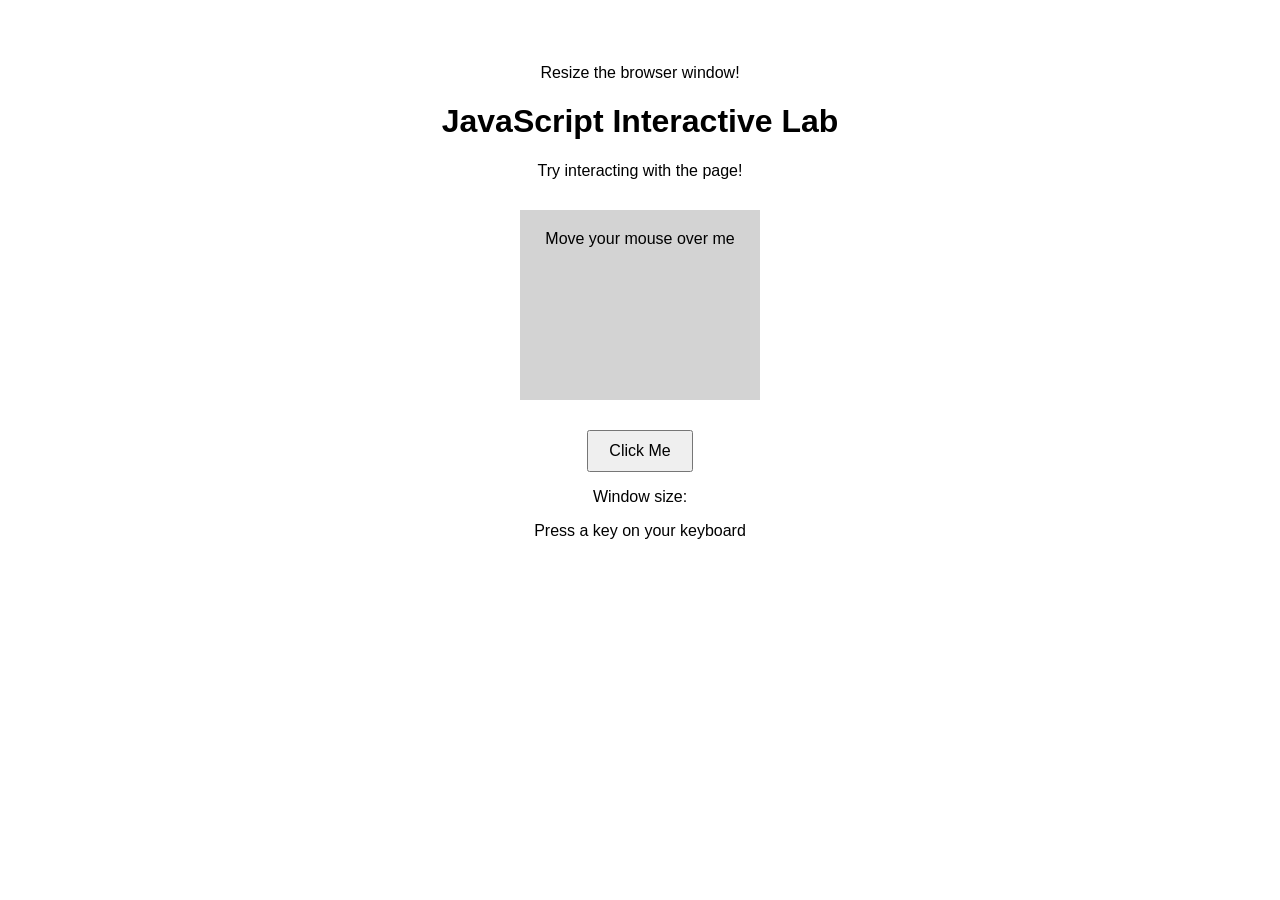
<file: week 2/index.html>
<!doctype html>
<html lang="en">
  <head>
    <meta charset="UTF-8" />
    <meta name="viewport" content="width=device-width, initial-scale=1.0" />
    <title>Interactive JavaScript Lab</title>

    <link rel="stylesheet" href="style.css" />
  </head>

  <body>
    <p id="windowSize">Resize the browser window!</p>
    <h1 id="title">JavaScript Interactive Lab</h1>

    <p id="message">Try interacting with the page!</p>

    <div id="box">Move your mouse over me</div>

    <button id="changeButton">Click Me</button>

    <p id="windowSize">Window size:</p>

    <p id="keyboardMessage">Press a key on your keyboard</p>

    <script src="script.js"></script>
  </body>
</html>
</file>
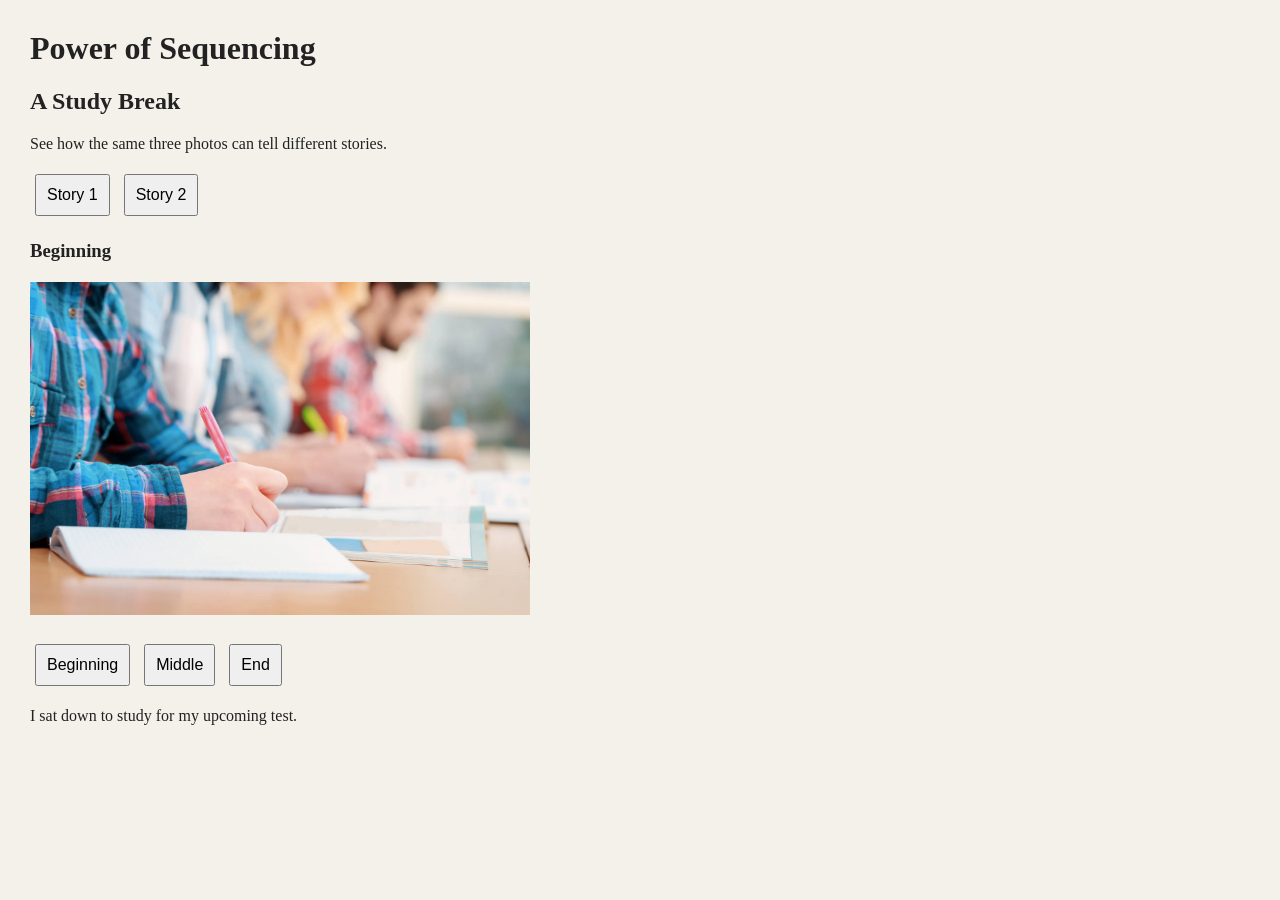
<file: week 3/index.html>
<!doctype html>
<html lang="en">
  <head>
    <meta charset="UTF-8" />
    <title>The Power of Sequencing</title>
    <link rel="stylesheet" href="style.css" />
  </head>
  <body>
    <h1>Power of Sequencing</h1>
    <h2>A Study Break</h2>
    <p>See how the same three photos can tell different stories.</p>

    <button id="story1">Story 1</button>
    <button id="story2">Story 2</button>

    <h3 id="part">Beginning</h3>

    <div class="photo-space" id="photo">
      <img src="studynote.jpeg" alt="Study notes" />
    </div>

    <button id="beginning">Beginning</button>
    <button id="middle">Middle</button>
    <button id="end">End</button>

    <p id="story">I sat down to study for my upcoming test.</p>

    <script src="script.js"></script>
  </body>
</html>
</file>
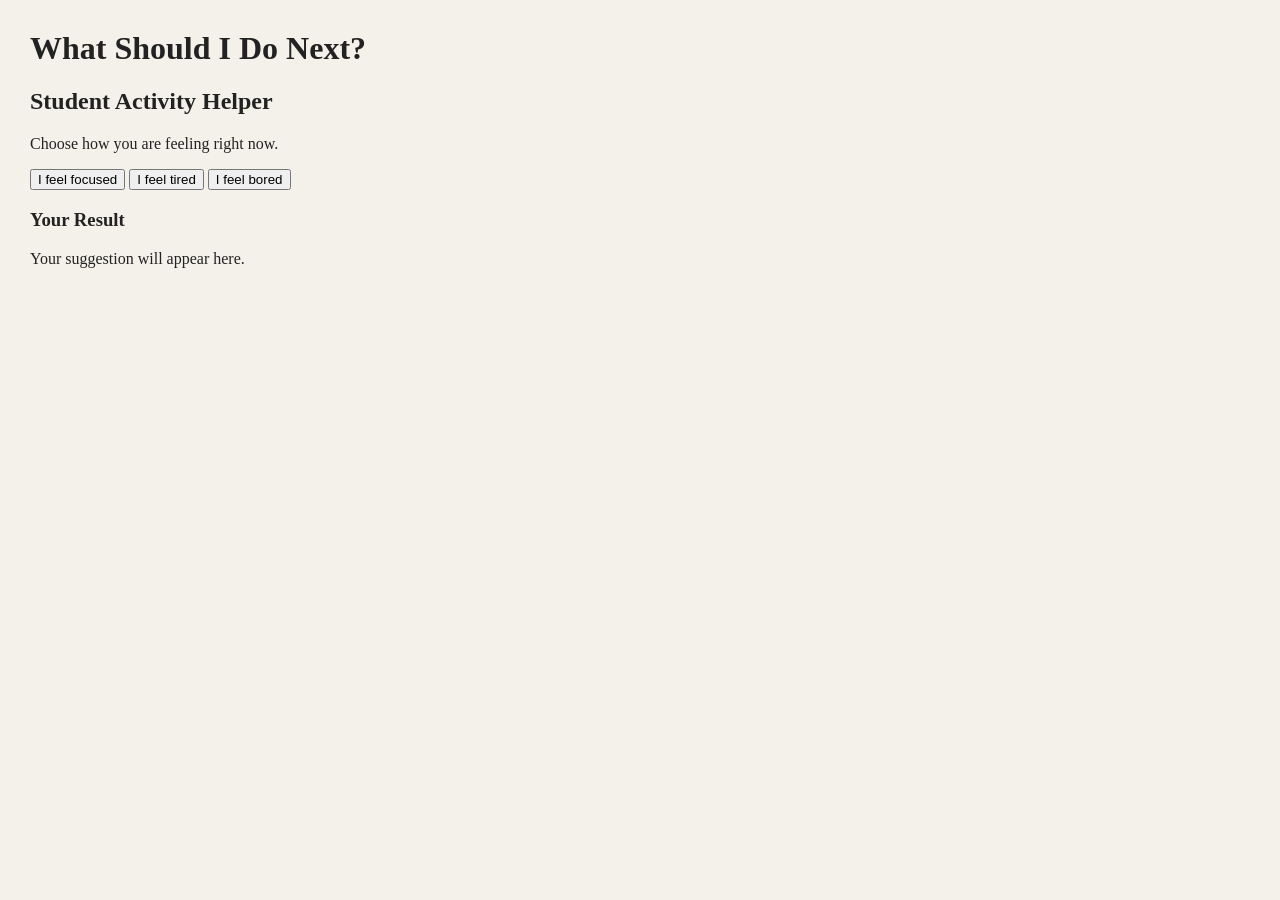
<file: week 4/index.html>
<!doctype html>
<html lang="en">
  <head>
    <meta charset="UTF-8" />
    <title>What Should I Do Next?</title>
    <link rel="stylesheet" href="style.css" />
  </head>
  <body>
    <h1>What Should I Do Next?</h1>
    <h2>Student Activity Helper</h2>

    <p>Choose how you are feeling right now.</p>

    <button id="focused">I feel focused</button>
    <button id="tired">I feel tired</button>
    <button id="bored">I feel bored</button>

    <h3>Your Result</h3>
    <p id="result">Your suggestion will appear here.</p>
    <script src="script.js"></script>
  </body>
</html>
</file>
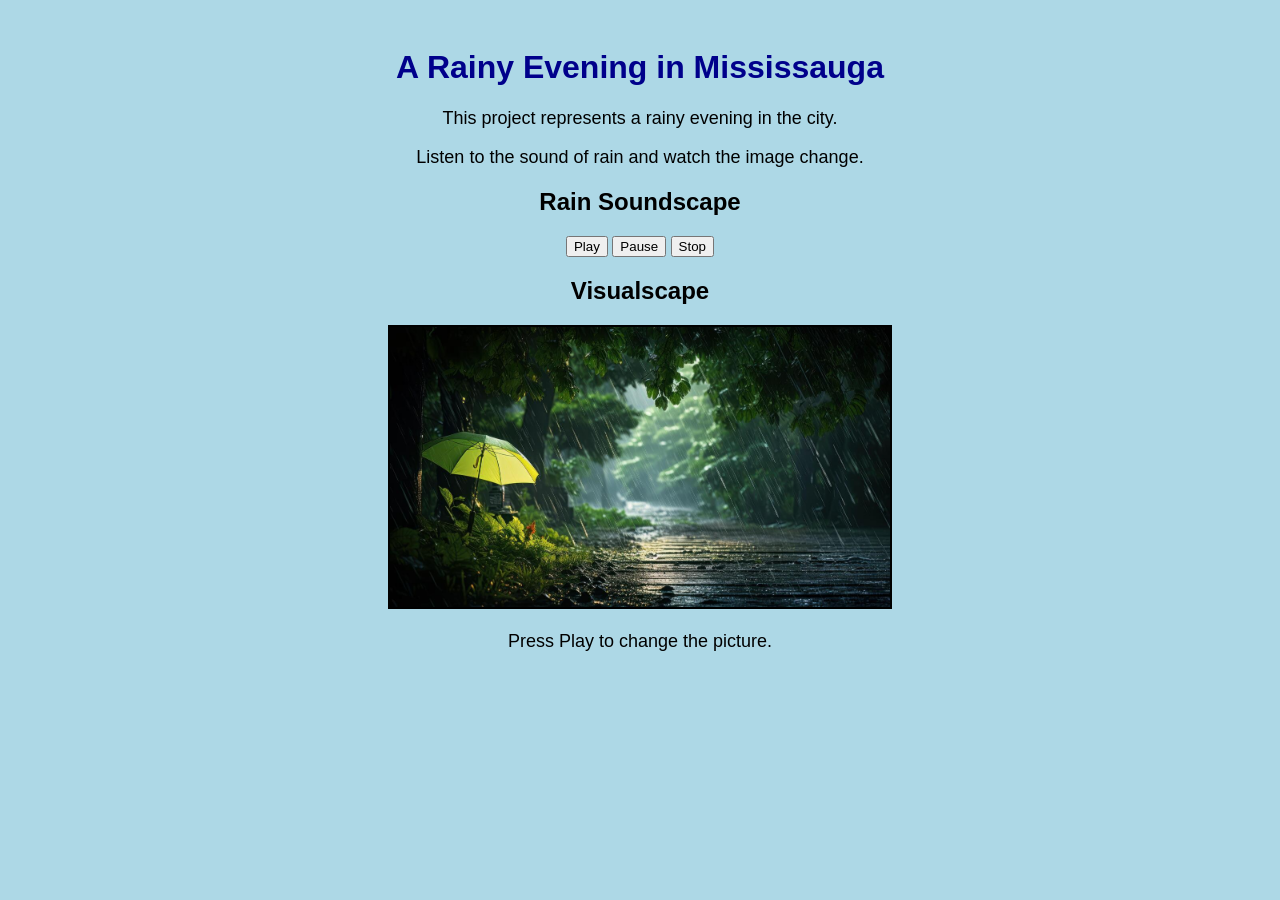
<file: week 6/index.html>
<!doctype html>
<html>
  <head>
    <title>Rainy Evening</title>
    <link rel="stylesheet" href="style.css" />
  </head>

  <body>
    <h1>A Rainy Evening in Mississauga</h1>
    <p>This project represents a rainy evening in the city.</p>
    <p>Listen to the sound of rain and watch the image change.</p>

    <h2>Rain Soundscape</h2>

    <audio id="sound">
      <source src="rain.mp3" type="audio/mpeg" />
    </audio>

    <button id="playBtn">Play</button>
    <button id="pauseBtn">Pause</button>
    <button id="stopBtn">Stop</button>

    <h2>Visualscape</h2>
    <img id="picture" src="rain.jpeg" width="500" />
    <p>Press Play to change the picture.</p>
    <script src="script.js"></script>
  </body>
</html>
</file>
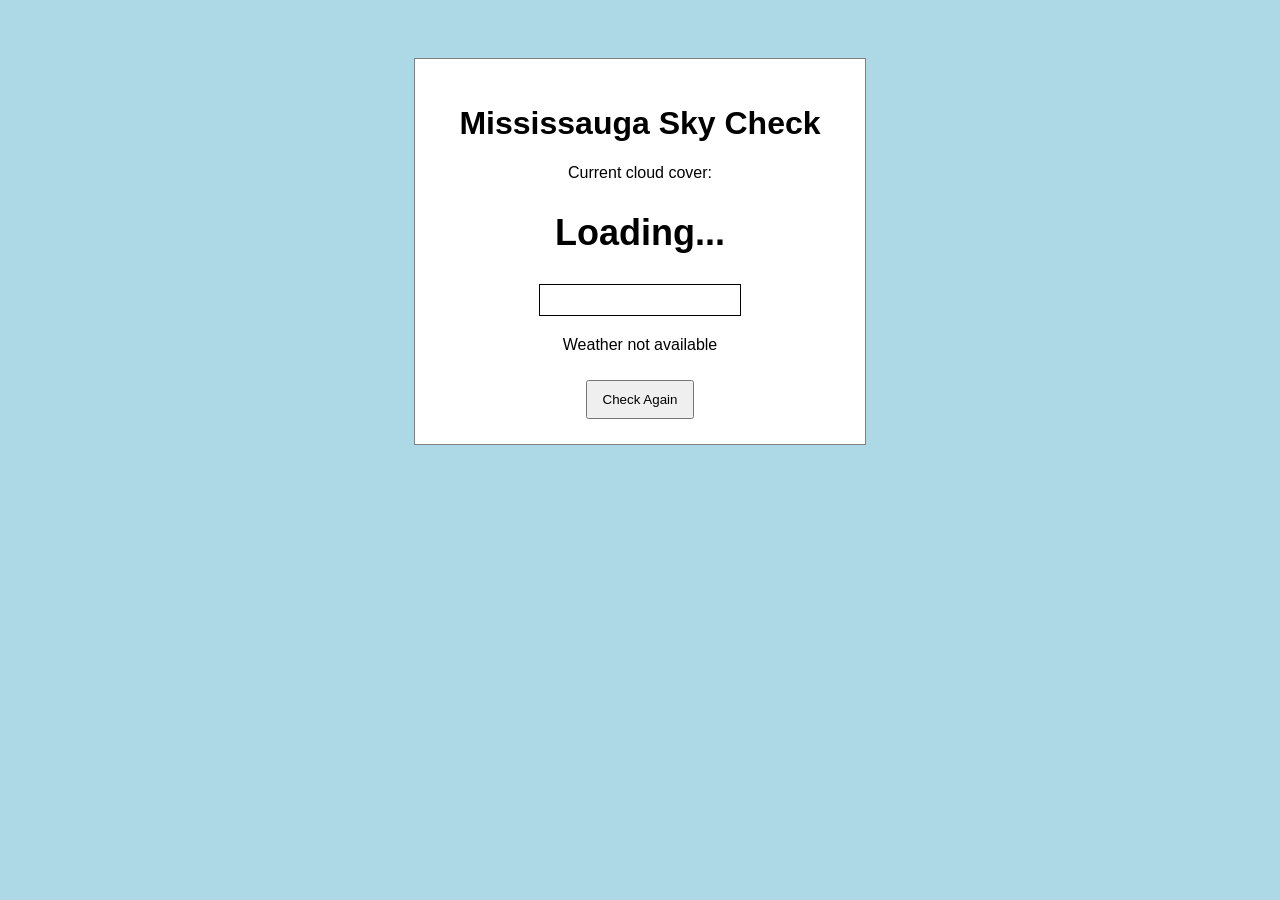
<file: week 7/index.html>
<!doctype html>
<html lang="en">
  <head>
    <meta charset="UTF-8" />
    <title>Mississauga Sky Check</title>
    <link rel="stylesheet" href="style.css" />
  </head>
  <body>
    <div class="weather-box">
      <h1>Mississauga Sky Check</h1>

      <p>Current cloud cover:</p>
      <h2 id="cloud-cover">Loading...</h2>
      <div class="bar-box">
        <div id="cloud-bar"></div>
      </div>
      <p id="message">Checking the weather...</p>

      <button id="check-button">Check Again</button>
    </div>

    <script src="script.js"></script>
  </body>
</html>
</file>
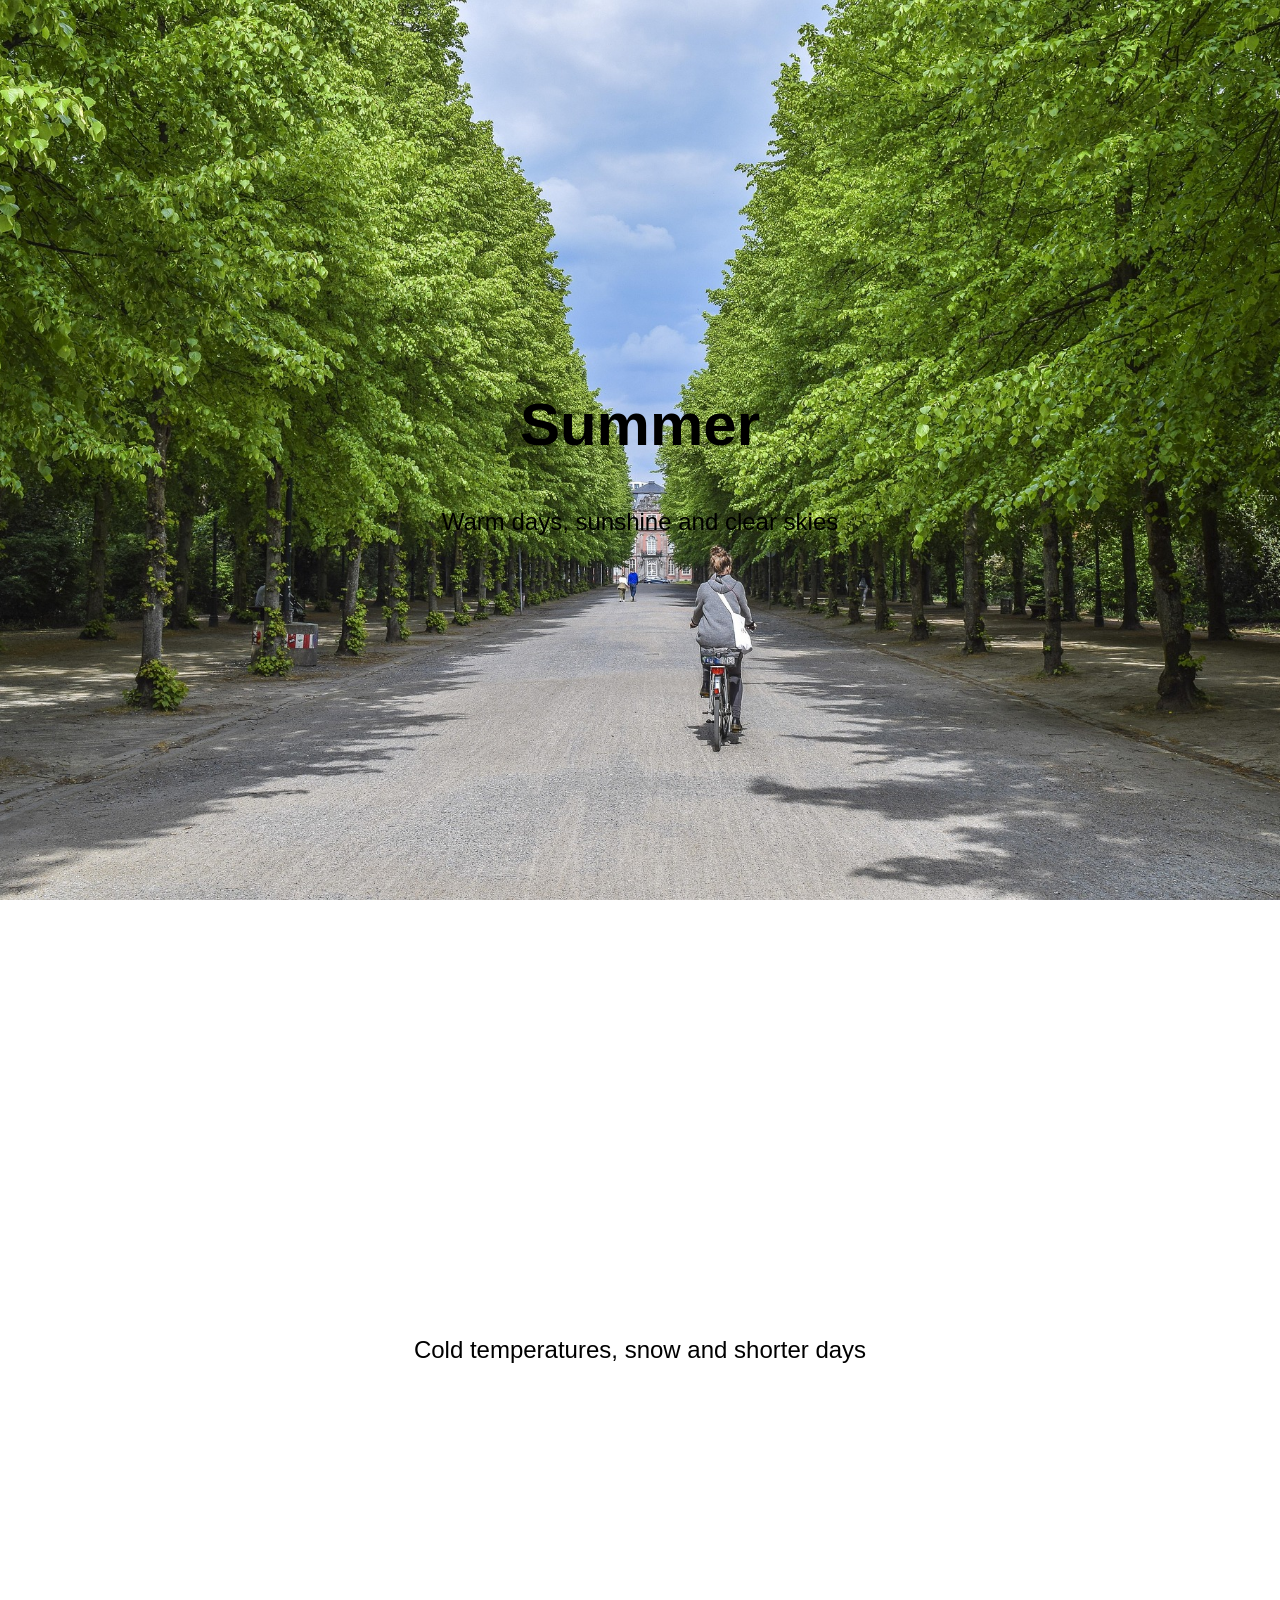
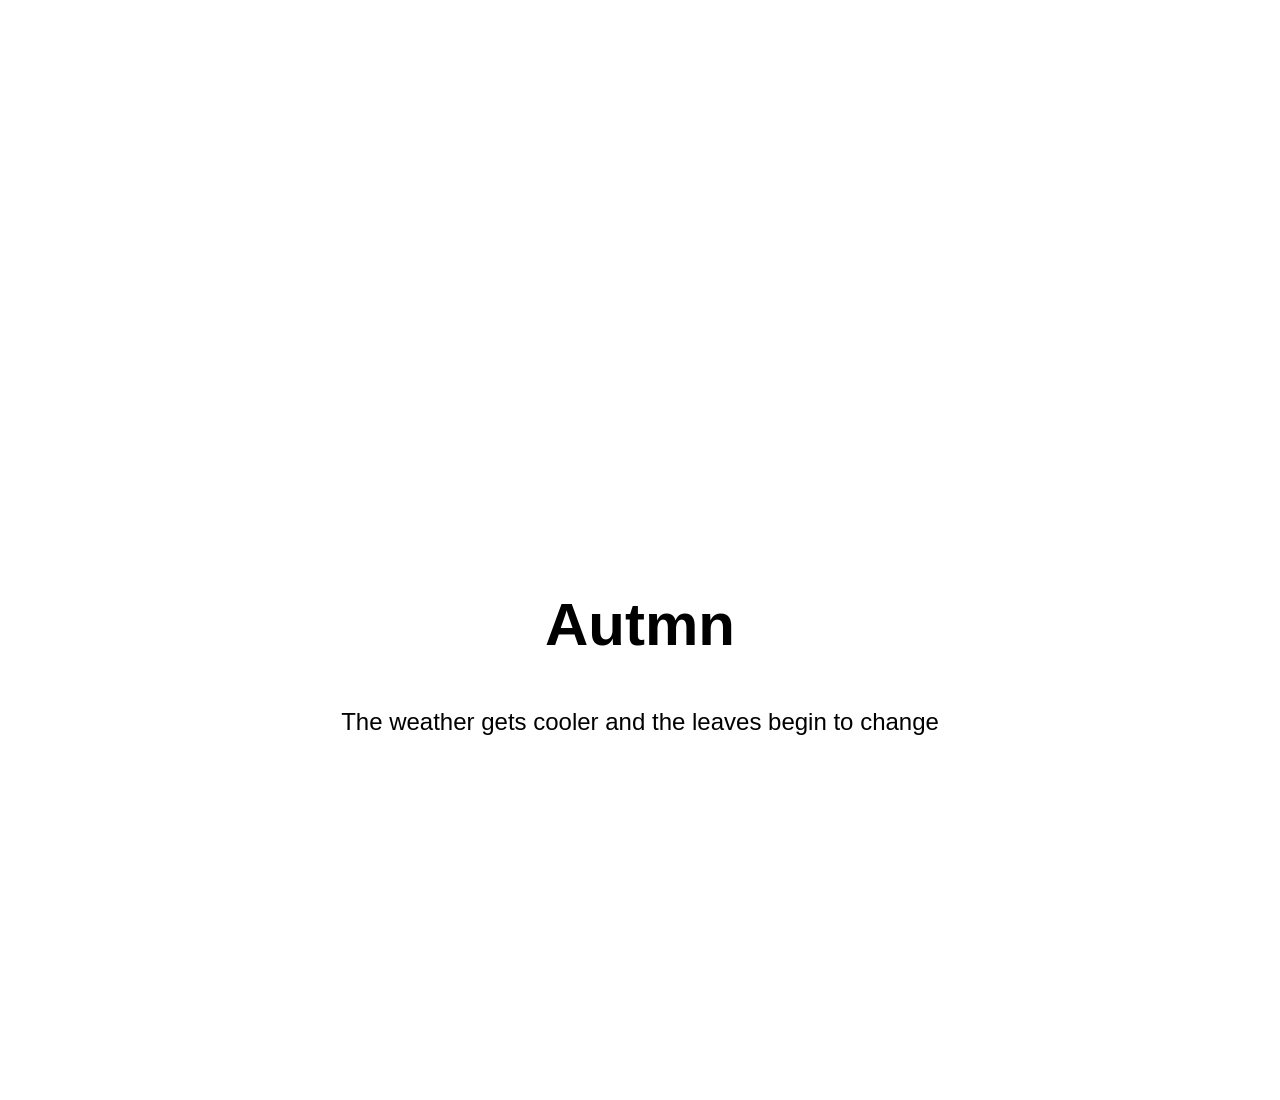
<file: week1/index.html>
<!doctype html>
<html>
  <head>
    <meta charset="utf-8" />
    <meta name="viewport" content="width=device-width" />
    <title>different weathers throught the year</title>

    <link rel="stylesheet" type="text/css" href="style.css" />
  </head>
  <body>
    <section class="summer">
      <div>
        <h1>Summer</h1>

        <p>Warm days, sunshine and clear skies</p>
      </div>
    </section>

    <section class="winter">
      <div>
        <p>Cold temperatures, snow and shorter days</p>
      </div>
    </section>

    <section class="autumn">
      <div>
        <h1>Autmn</h1>
        <p>The weather gets cooler and the leaves begin to change</p>
      </div>
    </section>
  </body>
</html>
</file>
<file: week 2/style.css>
body {
  font-family: Arial, sans-serif;
  text-align: center;
  padding: 40px;
}

#box {
  width: 200px;
  height: 150px;
  background-color: lightgray;
  margin: 30px auto;
  padding: 20px;
}

button {
  padding: 10px 20px;
  font-size: 16px;
}
</file>
<file: week 3/style.css>
body {
  background-color: #f4f1eb;
  color: #222222;
  margin: 30px;
}

.photo-space {
  margin: 20px 0;
}

.photo-space img {
  width: 500px;
  max-width: 100%;
  height: auto;
}

button {
  padding: 10px;
  font-size: 16px;
  margin: 5px;
}
</file>
<file: week 4/style.css>
body {
  background-color: #f4f1eb;
  color: #222222;
  margin: 30px;
}
</file>
<file: week 6/style.css>
body {
  background-color: lightblue;
  text-align: center;
  font-family: Arial;
  padding: 20px;
}
h1 {
  color: darkblue;
}
p {
  font-size: 18px;
}
img {
  border: 2px solid black;
  max-width: 100%;
}
</file>
<file: week 7/style.css>
body {
  font-family: Arial, sans-serif;
  text-align: center;
  background-color: lightblue;
  padding: 50px 20px;
}

.weather-box {
  background-color: white;
  width: 80%;
  max-width: 400px;
  margin: auto;
  padding: 25px;
  border: 1px solid gray;
}

h2 {
  font-size: 36px;
}

.bar-box {
  width: 200px;
  height: 30px;
  border: 1px solid black;
  margin: 20px auto;
}

#cloud-bar {
  width: 0;
  height: 30px;
  background-color: steelblue;
}

button {
  padding: 10px 15px;
  margin-top: 10px;
}

.clear {
  background-color: lightblue;
}

.partly-cloudy {
  background-color: lightyellow;
}

.cloudy {
  background-color: lightgray;
}
</file>
<file: week1/style.css>
body {
  margin: 0;
  font-family: Arial, sans-serif;
}

section {
  height: 100vh;
  display: flex;
  justify-content: center;
  align-items: center;
  text-align: center;

  background-size: cover;
  background-position: center;
  background-repeat: no-repeat;

  background-attachment: fixed;
}

.winter {
  background-image: url("images/image1.jpg");
}

.summer {
  background-image: url("images/image2.jpg");
}

.autumn {
  background-image: url("images/image3.jpg");
}

h1 {
  font-size: 60px;
}

p {
  font-size: 24px;
}
</file>
